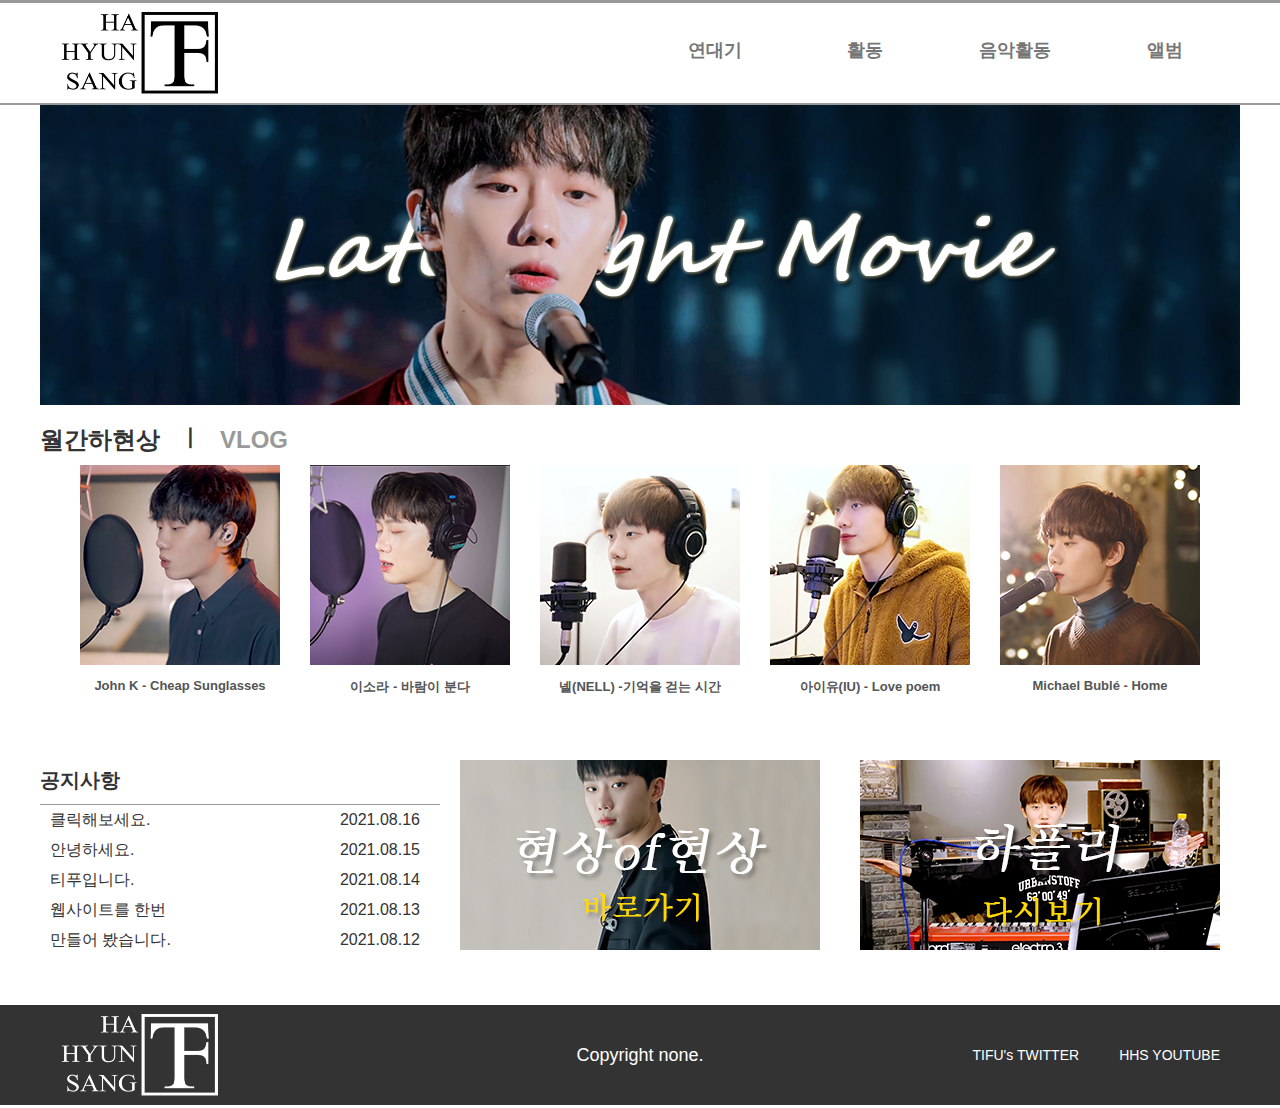
<file: 3108/index.html>
<!DOCTYPE html>
<html lang="ko">
    <head>
        <meta charset="UTF-8">
        <title>티푸 웹사이트(현상)</title>
        <link rel="stylesheet" href="css/style.css">
        <script src="js/jquery-1.12.3.js"></script>
        <script src="js/common.js"></script>
    </head>
    <body>
       <div id="popup">
           <div class="popupwrap">
              <h2>인사드립니다</h2>
              <p>
                안녕하세요. 티푸입니다.<br>
                요즘 현생도 바쁘고 비계살이 하느라<br>
                공계에 자주 못 들어오고..<br>
                미금을 위해 잠시 계폭할 때도 있는데<br>
                그래도 호피폴라에 대한 제 마음은<br>
                여전히 활활 타고 있습니다..<br>
                제가 곧 웹디자인기능사<br>
                시험을 보는데요. 그래서 연습할 겸<br>
                요 사이트를 함 만들어봤습니다.<br>
                코딩 입문한지 얼마 안 돼서<br>
                많이 미숙하지만 예쁘게 봐주세요!<br>
                항상 감사드립니다.<br>
              </p>
              <a href="#">닫기X</a>
           </div>
       </div>
       <!-- popup -->
        <header id="header">
            <div class="wrap">
                <h1><a href="#"><img src="images/logo01.png" alt="티푸로고"></a></h1>
                <nav class="nav">
                    <ul>
                        <li><a href="#" class="mainnav">연대기</a>
                            <ul class="subnav">
                                <li><a href="#">2018</a></li>
                                <li><a href="#">2019</a></li>
                                <li><a href="#">2020</a></li>
                                <li><a href="#">2021</a></li>
                            </ul>
                        </li>
                        <li><a href="#" class="mainnav">활동</a>
                            <ul class="subnav">
                                <li><a href="#">방송</a></li>
                                <li><a href="#">라디오</a></li>
                                <li><a href="#">광고</a></li>
                                <li><a href="#">영화</a></li>
                            </ul>
                        </li>
                        <li><a href="#" class="mainnav">음악활동</a>
                            <ul class="subnav">
                                <li><a href="#">솔로</a></li>
                                <li><a href="#">호피폴라</a></li>
                                <li><a href="#">OST</a></li>
                                <li><a href="#">커버</a></li>
                                <li><a href="#">피쳐링</a></li>
                                <li><a href="#">오펜뮤직</a></li>
                            </ul>
                        </li>
                        <li><a href="#" class="mainnav">앨범</a>
                            <ul class="subnav">
                                <li><a href="#">My Poor Lonely Heart</a></li>
                                <li><a href="#">SPECIAL SINGLE "US"</a></li>
                                <li><a href="#">The Edge</a></li>
                                <li><a href="#">3108</a></li>
                                <li><a href="#">심야영화</a></li>
                            </ul>
                        </li>
                    </ul>
                </nav>
            </div>
        </header>
        <!-- header -->
        <section id="main">
            <ul>
                <li><a href="#"><img src="images/main01.png" alt="메인이미지01"></a></li>
                <li><a href="#"><img src="images/main02.png" alt="메인이미지02"></a></li>
                <li><a href="#"><img src="images/main03.png" alt="메인이미지03"></a></li>
            </ul>
        </section>
        <!-- main -->
        <section id="tab">
            <ul class="btn">
                <li class="first"><a href="#tab01" class="active">월간하현상</a></li>
                <li><a href="#tab02">VLOG</a></li>
            </ul>
            <div class="bwrap">
               <div class="month">
                   <ul>
                        <li><a href="https://www.youtube.com/watch?v=x3QtF5rphS8" target="_blank"><img src="images/month01.png" alt="월간하현상이미지01"><p>John K - Cheap Sunglasses</p></a></li>
                        <li><a href="https://www.youtube.com/watch?v=koJCZizXqso" target="_blank"><img src="images/month02.png" alt="월간하현상이미지02"><p>이소라 - 바람이 분다</p></a></li>
                        <li><a href="https://www.youtube.com/watch?v=cAUyF-B71NE" target="_blank"><img src="images/month03.png" alt="월간하현상이미지03"><p>넬(NELL) -기억을 걷는 시간</p></a></li>
                        <li><a href="https://www.youtube.com/watch?v=4Uj_6oAheZM" target="_blank"><img src="images/month04.png" alt="월간하현상이미지04"><p>아이유(IU) - Love poem</p></a></li>
                        <li class="last"><a href="https://www.youtube.com/watch?v=4bmKCW6Wdxs" target="_blank"><img src="images/month05.png" alt="월간하현상이미지05"><p>Michael Bublé - Home</p></a></li>
                    </ul>
               </div>
               <div class="vlog">
                   <ul>
                        <li><a href="https://www.youtube.com/watch?v=VjcX6BZSrX0" target="_blank"><img src="images/vlog01.png" alt="브이로그이미지01"><p>평범한 일상 브이로그</p></a></li>
                        <li><a href="https://www.youtube.com/watch?v=4ug3G6YyWaU&t=8s" target="_blank"><img src="images/vlog02.png" alt="브이로그이미지02"><p>2021년 첫 브이로그</p></a></li>
                        <li><a href="https://www.youtube.com/watch?v=2zyJM5hzuvI&t=7s" target="_blank"><img src="images/vlog03.png" alt="브이로그이미지03"><p>2020년 마지막 브이로그</p></a></li>
                        <li><a href="https://www.youtube.com/watch?v=9IsWkGzm_mM&t=6s" target="_blank"><img src="images/vlog04.png" alt="브이로그이미지04"><p>다 계획이 있었던 일상 브이로그</p></a></li>
                        <li class="last"><a href="https://www.youtube.com/watch?v=zFr_g-aU13o" target="_blank"><img src="images/vlog05.png" alt="브이로그이미지05"><p>평범하고도 바빴던 7,8월의 기록</p></a></li>
                    </ul>
               </div>
            </div>
            
        </section>
        <!-- tab -->
        <section id="contents">
            <div class="notice">
                <h2>공지사항</h2>
                <ul>
                    <li><a href="#" class="open">클릭해보세요.</a><span class="date">2021.08.16</span></li>
                    <li><a href="#">안녕하세요.</a><span class="date">2021.08.15</span></li>
                    <li><a href="#">티푸입니다.</a><span class="date">2021.08.14</span></li>
                    <li><a href="#">웹사이트를 한번</a><span class="date">2021.08.13</span></li>
                    <li><a href="#">만들어 봤습니다.</a><span class="date">2021.08.12</span></li>
                </ul>
            </div>
            <div class="now">
                <a href="https://www.youtube.com/watch?v=J7MqZ4mR4o0&t=36s" target="_blank"><img src="images/now.png" alt="바로가기"></a>
            </div>
            <div class="replay">
                <a href="https://www.youtube.com/watch?v=rByRorPOS3w&t=52s" target="_blank"><img src="images/replay.png" alt="다시보기"></a>
            </div>
        </section>
        <!-- contents -->
        <footer id="footer">
            <div class="wrap">
                <h1><a href="#"><img src="images/logo02.png" alt="티푸로고"></a></h1>
                <p>Copyright none.</p>
                <div class="snsnav">
                <ul>
                    <li><a href="https://twitter.com/htifuly" target="_blank">TIFU's TWITTER</a></li>
                    <li><a href="https://www.youtube.com/channel/UCnytBLlx84gko3E2VGmM3NQ" target="_blank">HHS YOUTUBE</a></li>
                </ul>
            </div>
            </div>
            
        </footer>
        <!-- footer -->
    </body>
</html>
</file>
<file: 3108/css/style.css>
/* reset */
* {margin: 0; padding: 0; font-family: "맑은 고딕",sans-serif; font-size: 14px; color: #333;}
a {text-decoration: none;}
li {list-style: none;}
img {border: none;}


/* popup */
#popup {display: none; width: 100%; height: 100%; background: rgba(0,0,0,0.7); position: fixed; top: 0; left: 0; z-index: 3000;}
.popupwrap {width: 400px; height: 400px; background: #fff; border: 2px solid #333; z-index: 5000; position: absolute; top: 150px; left: 0; right: 0; margin: 0 auto;}
.popupwrap h2 {font-size: 20px; margin-bottom: 20px; margin-top: 10px; text-align: center;}
.popupwrap p {line-height: 27px; margin-left: 15px; font-size: 16px;}
.popupwrap a {display: block; float: right; margin-right: 20px; font-weight: bold; border: 1px solid #333333;}

/* wrap */
.wrap {width: 1200px; height: 100%; margin: 0 auto;}

/* header */
#header {width: 100%; height: 100px; border-top: 3px solid #999; border-bottom: 2px solid #999;}
#header img {width: 160px; height: 100px; margin-left: 20px;}

#header .nav {float: right; width: 600px; height: 100%;}
.nav > ul > li {position: relative; width: 150px; height: 94px; line-height: 94px; float: left; text-align: center;}
.nav .mainnav {font-size: 18px; font-weight: bold; color: #777;}
.nav li:hover .mainnav {color: #333;}
.subnav {display: none; width: 150px; z-index: 2000; background: #ffffff; position: absolute; border: 1px solid #666666; top: 70px; left: 0; line-height: 40px;}
.subnav li {width: 100%; height: 40px;}
.subnav a {display: block; width: 100%; height: 100%; font-size: 12px;}
.subnav a:hover {background: rgba(0,0,0,0.2); color: #111;}

/* main */
#main {width: 1200px; height: 300px; margin: 0 auto; position: relative;}
#main ul {width: 1200px; height: 300x;}
#main li {position: absolute; top: 0; left: 0; width: 1200px; height: 300px; display: none;}

/* tab */
#tab {width: 1200px; height: 350px; margin: 0 auto;}
.btn {width: 1200px; height: 60px; padding-top: 10px; box-sizing: border-box;}
.btn ul {padding-left: 20px;}
.btn li {float: left; line-height: 50px; height: 50px; margin: 0 20px;}
.btn .first {margin-left: 0;}
.btn .first:after {content: '┃'; font-size: 20px; font-weight: bold; position: relative; top: -3px; left: 20px;}
.btn .active {color: #333333;}
.btn a {font-size: 24px; font-weight: bold; color: #999;}

.month {width: 1200px; height: 290px;}
.vlog {width: 1200px; height: 290px; display: none;}
.bwrap ul {width: 100%; box-sizing: border-box; padding: 0 40px;}
.bwrap li {float: left; margin-right: 30px; height: 290px; text-align: center;}
.bwrap .last {margin-right: 0;}
.bwrap img {margin-bottom: 10px; transition: 0.3s;}
.bwrap p {margin-bottom: 10px; font-size: 13px; font-weight: bold; color: #555;}
.bwrap a:hover img {opacity: 0.5;}

/* contents */
#contents {width: 1200px; height: 250px; margin: 0 auto;}
.notice {float: left; width: 400px; height: 250px;}
.notice h2 {width: 100%; height: 50px;border-bottom: 1px solid #999999; box-sizing: border-box; font-size: 20px; font-weight: bold; line-height: 50px; color: #333333;}
.notice li {width: 100%; height: 30px; line-height: 30px;}
.notice a {float: left; padding-left: 10px; font-size: 16px;}
.notice .date {float: right; padding-right: 20px; font-size: 16px;}

.now {float: left; width: 400px; height: 250px; box-sizing: border-box; padding: 5px 20px 0;}

.replay {float: left; width: 400px; height: 250px; box-sizing: border-box; padding: 5px 20px 0;}

/* footer */
#footer {width: 100%; height: 100px; background: #333;}
#footer img {width: 160px; height: 100px; margin-left: 20px;}
#footer p {float: left; width: 400px; height: 100px; line-height: 100px; text-align: center; color: #fff;  font-size: 18px;}
.snsnav {width: 400px; height: 100px; float: right; line-height: 100px;}
.snsnav a {color: #fff;}
.snsnav ul {float: right;}
.snsnav li {float: left; margin: 0 20px;}
/* logo */
#header h1 {float: left; width: 400px; height: 100%; padding-top: ; box-sizing: 27px; box-sizing: border-box;}
#footer h1 {float: left; width: 400px; height: 100%; padding-top: ; box-sizing: 30px; box-sizing: border-box;}
</file>
